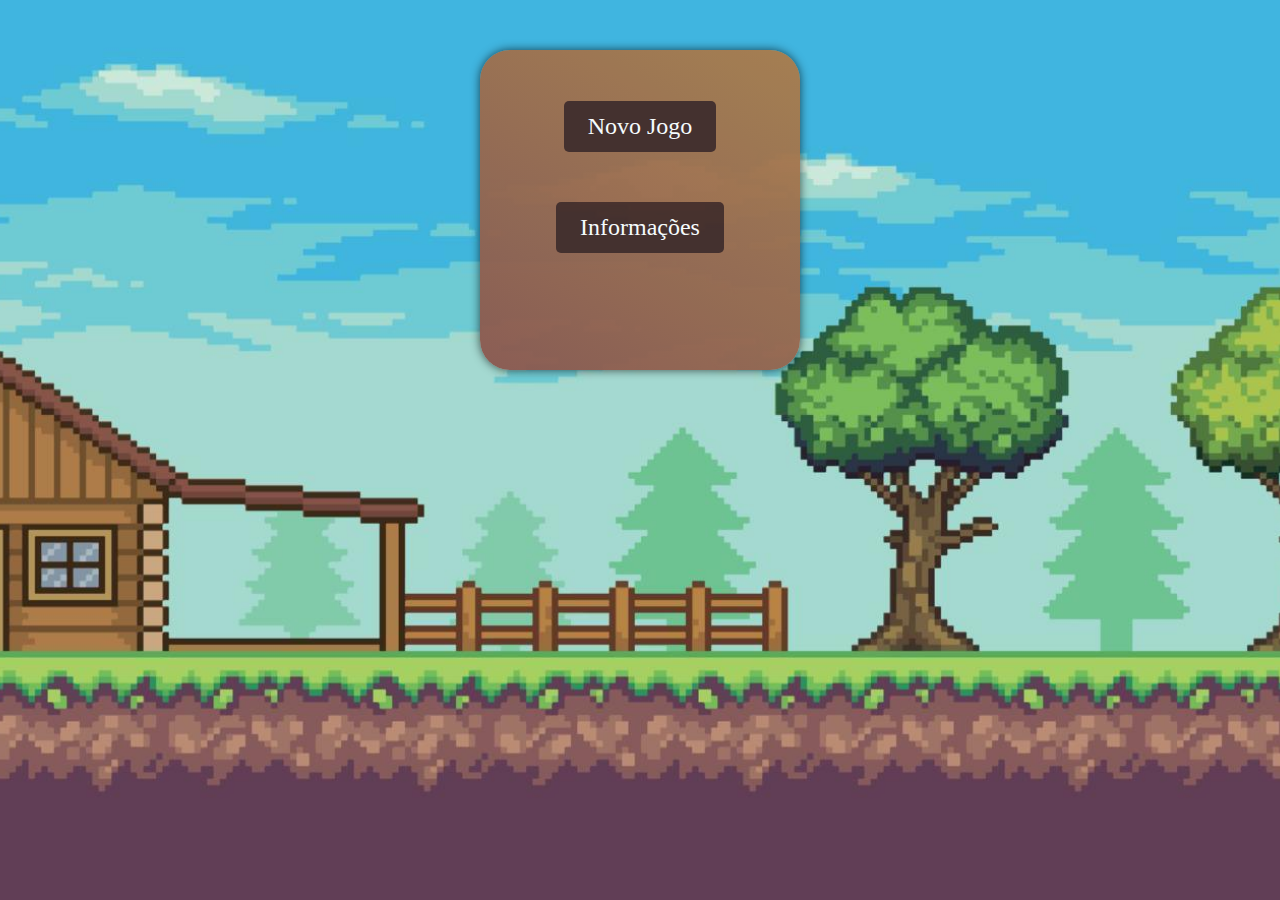
<file: index.html>
<!DOCTYPE html>
<html lang="pt-br">
<head>
    <meta charset="UTF-8">
    <meta name="viewport" content="width=device-width, initial-scale=1.0">
    <title>Novo Jogo</title>
    <link rel="stylesheet" href="style/inicio/style.css">
</head>
<body>

    <main class="container">
        <div class="btn-inicio">
            <a href="new-game/index.html">Novo Jogo</a>
        </div>

        <div class="btn-inicio">
            <a href="info/index.html">Informações</a>
        </div>
    </main>
   

    <script>
        window.onbeforeunload = function(event) {
            event.preventDefault();
            // Mensagem personalizada não funciona em todos os navegadores
            // Alguns navegadores mostrarão uma mensagem padrão
            event.returnValue = 'Tem certeza de que deseja recarregar a página?';
        
        };
    </script>
</body>
</html>
</file>
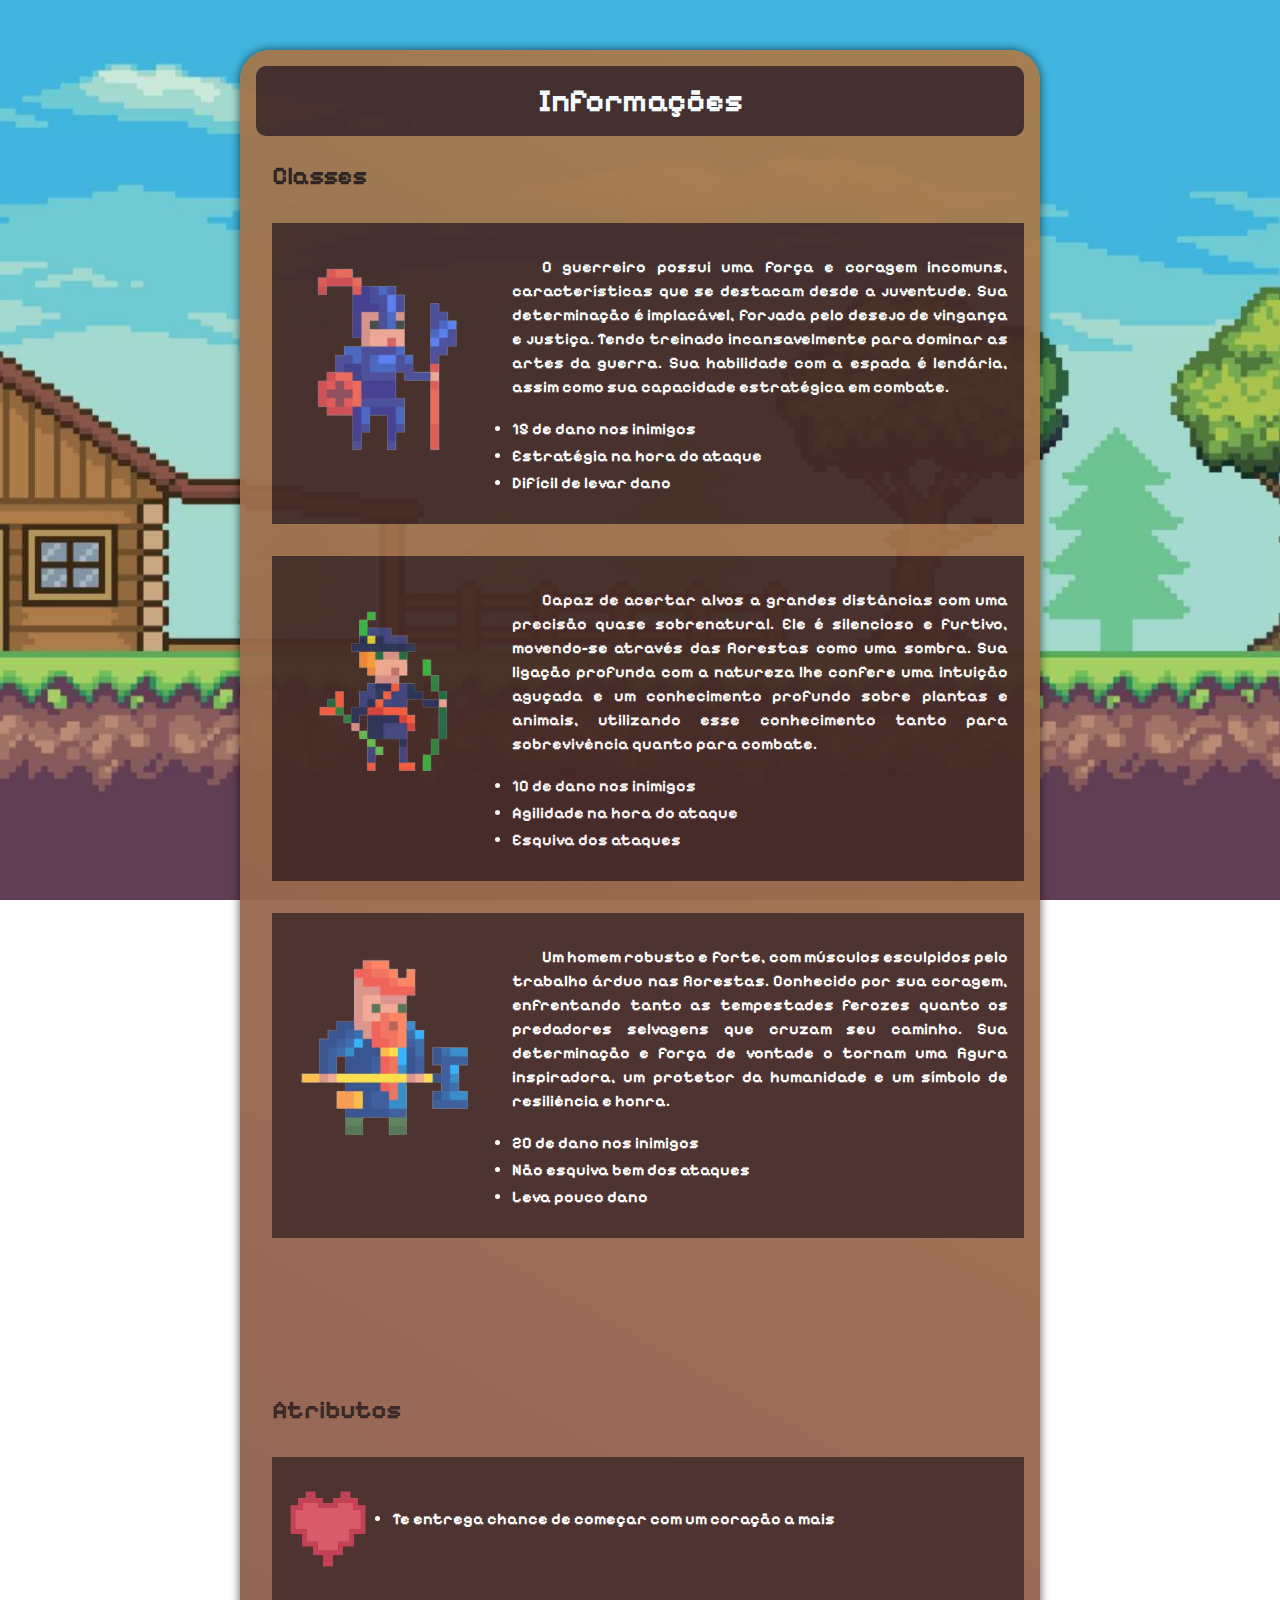
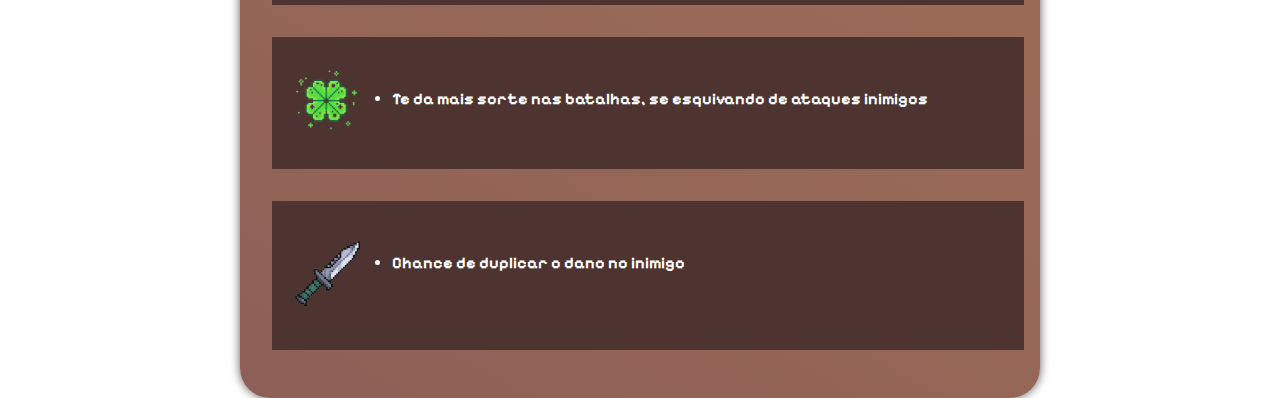
<file: info/index.html>
<!DOCTYPE html>
<html lang="pt-br">
<head>
    <meta charset="UTF-8">
    <meta name="viewport" content="width=device-width, initial-scale=1.0">
    <title>Informações</title>
    <link rel="stylesheet" href="../style/inicio/style.css">
    <link rel="stylesheet" href="../style/info/style.css">
    <link rel="preconnect" href="https://fonts.googleapis.com">
    <link rel="preconnect" href="https://fonts.gstatic.com" crossorigin>
    <link href="https://fonts.googleapis.com/css2?family=Pixelify+Sans:wght@400..700&display=swap" rel="stylesheet">
</head>
<body>
    <main class="container info" style="width: 800px;">
        <h1>Informações</h1>

        <div class="info-class">
            <h2>Classes</h2>

            <div class="info-content">
                <div class="img-hero">
                    <img src="../imgs/personagens/guerreiro.png" alt="" width="200px">
                </div>
                <div class="text-content">
                    <p style="line-height: 1.5em; text-indent: 30px; text-align: justify;">O guerreiro possui uma força e coragem incomuns, características que se destacam desde a juventude. Sua determinação é implacável, forjada pelo desejo de vingança e justiça. Tendo treinado incansavelmente para dominar as artes da guerra. Sua habilidade com a espada é lendária, assim como sua capacidade estratégica em combate.</p>
                    <ul style="display: flex; gap: 0.5em; margin-top: 20px; flex-direction: column;">
                        <li>15 de dano nos inimigos</li>
                        <li>Estratégia na hora do ataque</li>
                        <li>Difícil de levar dano</li>
                    </ul>
                </div>
            </div>

            <div class="info-content">
                <div class="img-hero">
                    <img src="../imgs/personagens/arqueiro.png" alt="" width="200px">
                </div>
                <div class="text-content">
                    <p style="line-height: 1.5em; text-indent: 30px; text-align: justify;">Capaz de acertar alvos a grandes distâncias com uma precisão quase sobrenatural. Ele é silencioso e furtivo, movendo-se através das florestas como uma sombra. Sua ligação profunda com a natureza lhe confere uma intuição aguçada e um conhecimento profundo sobre plantas e animais, utilizando esse conhecimento tanto para sobrevivência quanto para combate.</p>
                    <ul style="display: flex; gap: 0.5em; margin-top: 20px; flex-direction: column;">
                        <li>10 de dano nos inimigos</li>
                        <li>Agilidade na hora do ataque</li>
                        <li>Esquiva dos ataques</li>
                    </ul>
                </div>
            </div>

            <div class="info-content">
                <div class="img-hero">
                    <img src="../imgs/personagens/lenhador.png" alt="" width="200px">
                </div>
                <div class="text-content">
                    <p style="line-height: 1.5em; text-indent: 30px; text-align: justify;">Um homem robusto e forte, com músculos esculpidos pelo trabalho árduo nas florestas. Conhecido por sua coragem, enfrentando tanto as tempestades ferozes quanto os predadores selvagens que cruzam seu caminho. Sua determinação e força de vontade o tornam uma figura inspiradora, um protetor da humanidade e um símbolo de resiliência e honra.</p>
                    <ul style="display: flex; gap: 0.5em; margin-top: 20px; flex-direction: column;">
                        <li>20 de dano nos inimigos</li>
                        <li>Não esquiva bem dos ataques</li>
                        <li>Leva pouco dano</li>
                    </ul>
                </div>
            </div>
        </div>

        <div class="info-class" style="margin-top: 100px;">
            <h2>Atributos</h2>

            <div class="info-content" style="width: 100%;">
                <div class="img-hero">
                    <img src="../imgs/icones/coracao.png" alt="" width="80px">
                </div>
                <div class="text-content">
                    <ul style="display: flex; gap: 0.5em; margin-top: 20px; flex-direction: column;">
                        <li>Te entrega chance de começar com um coração a mais</li>
                    </ul>
                </div>
            </div>

            <div class="info-content" style="width: 100%;">
                <div class="img-hero">
                    <img src="../imgs/icones/sorte.png" alt="" width="80px">
                </div>
                <div class="text-content">
                    <ul style="display: flex; gap: 0.5em; margin-top: 20px; flex-direction: column;">
                        <li>Te da mais sorte nas batalhas, se esquivando de ataques inimigos</li>
                    </ul>
                </div>
            </div>

            <div class="info-content" style="width: 100%;">
                <div class="img-hero">
                    <img src="../imgs/icones/espada.png" alt="" width="80px">
                </div>
                <div class="text-content">
                    <ul style="display: flex; gap: 0.5em; margin-top: 20px; flex-direction: column;">
                        <li>Chance de duplicar o dano no inimigo</li>
                    </ul>
                </div>
            </div>
        </div>
    </main>
</body>
</html>
</file>
<file: style/inicio/style.css>
* {
    margin: 0;
    padding: 0;
    box-sizing: border-box;
}

body {
    background-image: url('../../imgs/fundo-inicio.jpg');
    background-repeat: no-repeat;
    background-position: center center;
    height: auto;
    background-attachment: fixed;
    background-size: cover;
    
}


.container {
    background-image: linear-gradient(30deg, #89574F, #AB7D4B);
    width: 20em;
    height: 20em;
    margin: auto;
    margin-top: 50px;
    border-radius: 30px;
    opacity: 0.95;
    padding: 1px;
    box-shadow: 0 0 10px rgba(0, 0, 0, 0.679);
}

.container .btn-inicio {
    width: fit-content;
    text-align: center;
    margin: auto;
    margin-top: 50px;
    background-color: #452a26;
    opacity: 1;
    padding: 0.5em 1em;
    font-size: 1.5em;
    border-radius: 5px;
    
    transition: padding 0.3s ease
}

.container .btn-inicio a {
    color: white;
    text-decoration: none;
    
}

.container .btn-inicio:hover {
    padding: 0.8em 1.5em;
}
</file>
<file: style/info/style.css>
body {
    font-family: 'Pixelify Sans';
}

.info {
    padding: 1em;
    height: auto;
    display: flex;
    flex-direction: column;
    gap: 1.5em;
}

.info h1 {
    background-color: #452a26;
    color: white;
    text-align: center;
    border-radius: 10px;
    padding: 0.5em;
}

.info-class {
    
    color: #301e1b;
    font-weight: 900;
    padding-left: 1em;
}

.info-class h2 {
    font-size: 1.6em;
}

.info-content {
    margin: 2em 0;
    background-color: #452a26;
   
    color: white;
    padding: 2em 1em;
    width: fit-content;
    display: flex;
    gap: 1.5em;
}
</file>
